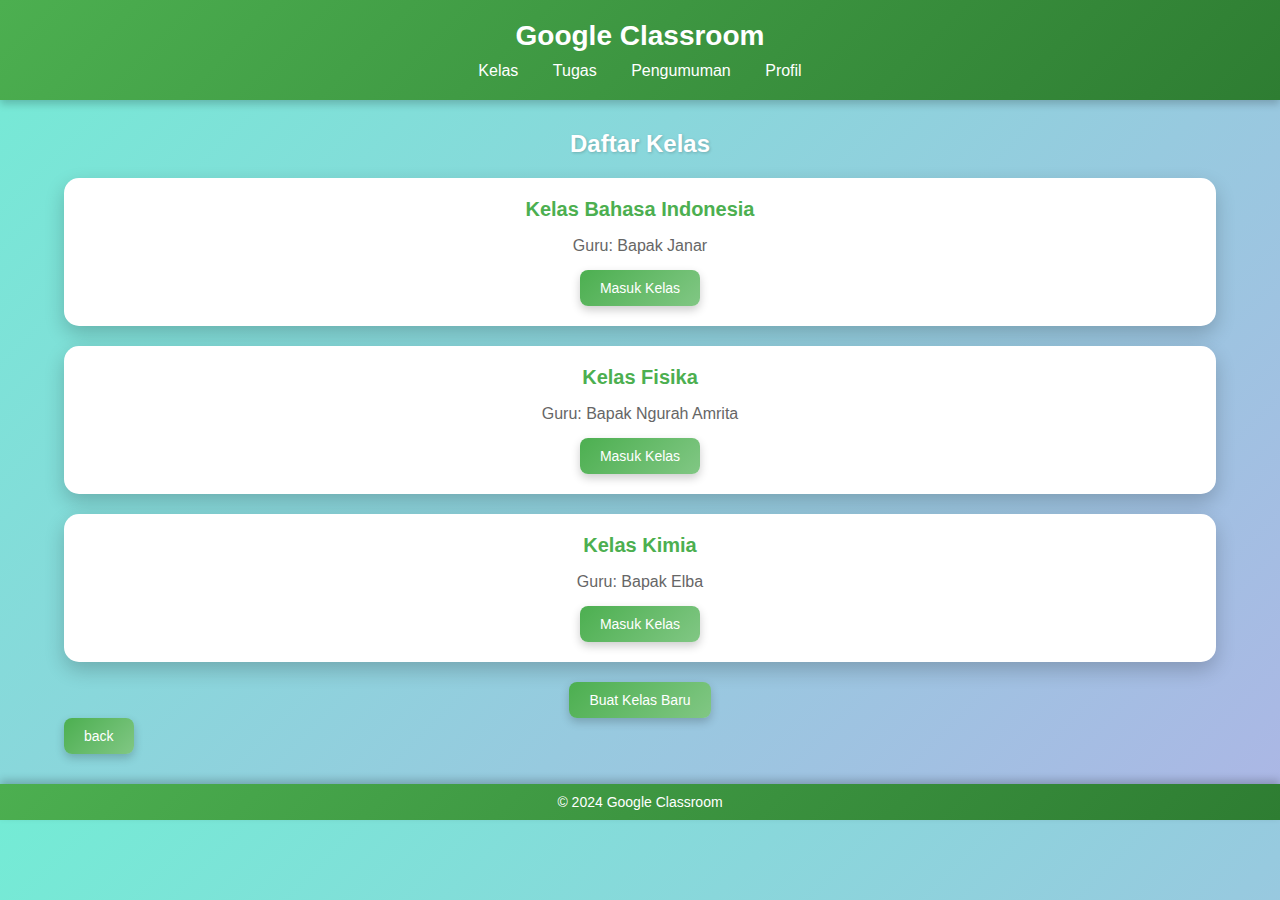
<file: classroom.html>
<!DOCTYPE html>
<html lang="en">
<head>
    <meta charset="UTF-8">
    <meta name="viewport" content="width=device-width, initial-scale=1.0">
    <link rel="stylesheet" href="classroom.css">
    <title>Google Classroom Clone</title>
</head>
<body>
    <header>
        <div class="container">
            <h1>Google Classroom</h1>
            <nav>
                <ul>
                    <li><a href="#">Kelas</a></li>
                    <li><a href="#">Tugas</a></li>
                    <li><a href="#">Pengumuman</a></li>
                    <li><a href="#">Profil</a></li>
                </ul>
            </nav>
        </div>
    </header>
    
    <main>
        <div class="container">
            <h2>Daftar Kelas</h2>
            <div class="class-card">
                <h3>Kelas Bahasa Indonesia</h3>
                <p>Guru: Bapak Janar</p>
                <a href="isi.html"><button class="submit">Masuk Kelas</button></a>
            </div>
            <div class="class-card">
                <h3>Kelas Fisika</h3>
                <p>Guru: Bapak Ngurah Amrita</p>
                <button>Masuk Kelas</button>
            </div>
            <div class="class-card">
                <h3>Kelas Kimia</h3>
                <p>Guru: Bapak Elba</p>
                <button>Masuk Kelas</button>
            </div>
            <button class="create-class-button">Buat Kelas Baru</button>
        <a href="index.html"><button class="submit">back</button></a>
        </div>
    </main>

    <footer>
        <div class="container">
            <p>&copy; 2024 Google Classroom</p>
        </div>
    </footer>
</body>
</html>
</file>
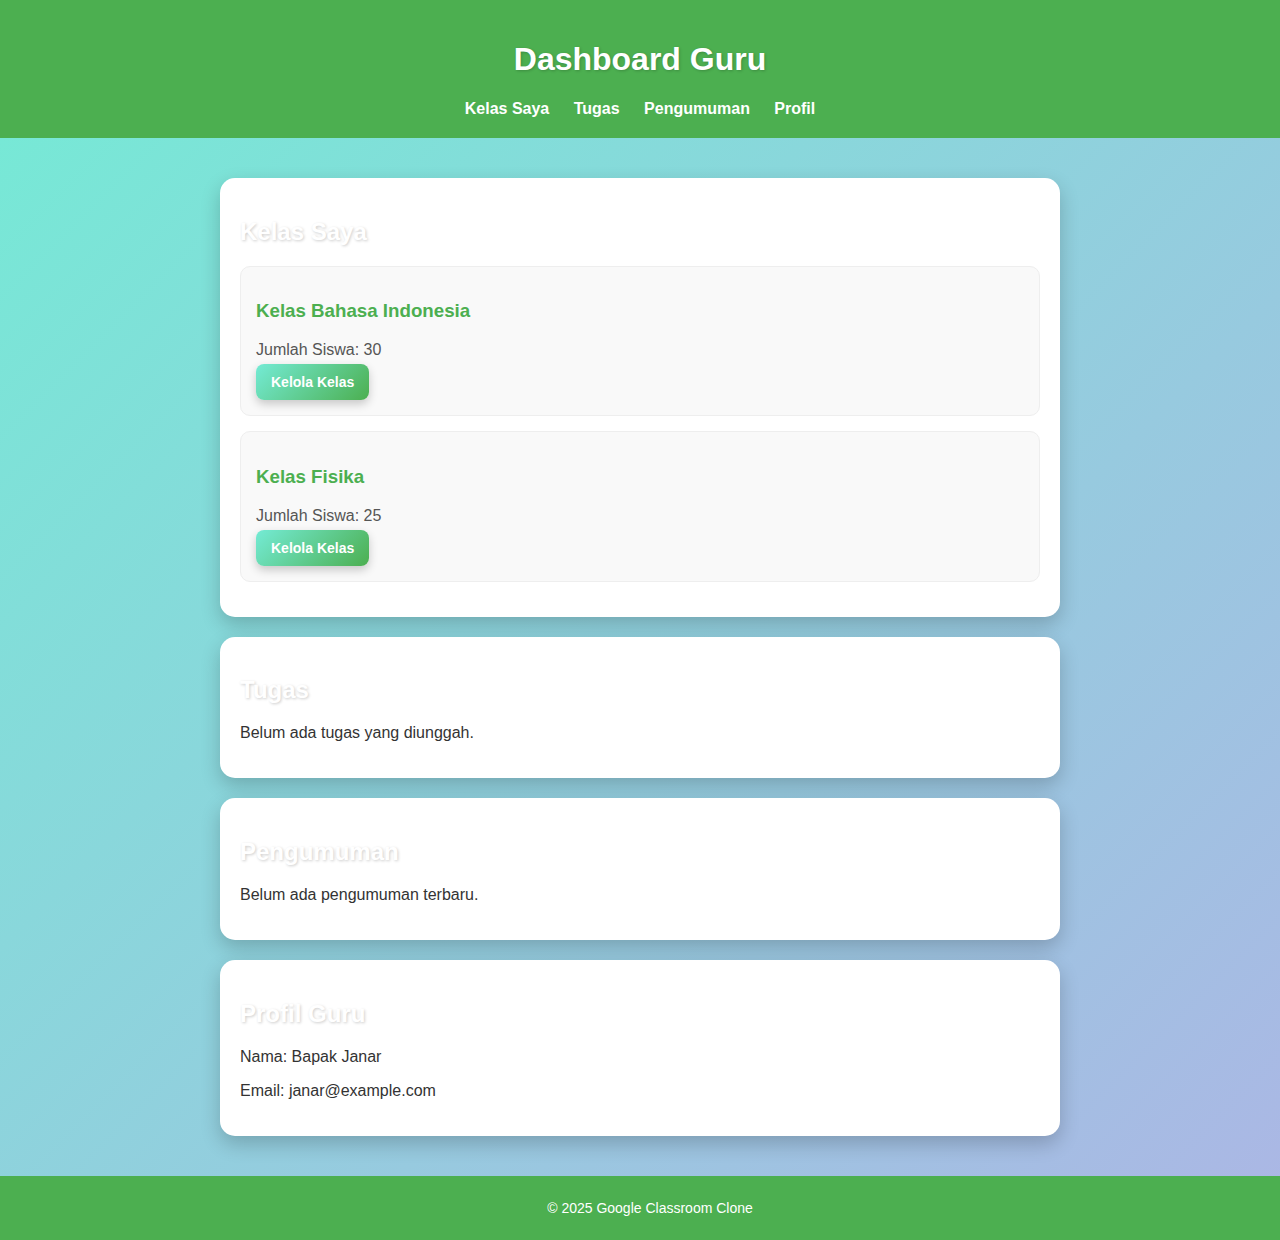
<file: guru.html>
<!DOCTYPE html>
<html lang="en">
<head>
    <meta charset="UTF-8">
    <meta name="viewport" content="width=device-width, initial-scale=1.0">
    <title>Halaman Guru</title>
    <link rel="stylesheet" href="guru.css">
</head>
<body>
    <header class="header">
        <h1>Dashboard Guru</h1>
        <nav>
            <ul>
                <li><a href="#kelas">Kelas Saya</a></li>
                <li><a href="#tugas">Tugas</a></li>
                <li><a href="#pengumuman">Pengumuman</a></li>
                <li><a href="#profil">Profil</a></li>
            </ul>
        </nav>
    </header>

    <main class="main-content">
        <section id="kelas" class="card">
            <h2>Kelas Saya</h2>
            <div class="kelas-item">
                <h3>Kelas Bahasa Indonesia</h3>
                <p>Jumlah Siswa: 30</p>
                <button class="button">Kelola Kelas</button>
            </div>
            <div class="kelas-item">
                <h3>Kelas Fisika</h3>
                <p>Jumlah Siswa: 25</p>
                <button class="button">Kelola Kelas</button>
            </div>
        </section>

        <section id="tugas" class="card">
            <h2>Tugas</h2>
            <p>Belum ada tugas yang diunggah.</p>
        </section>

        <section id="pengumuman" class="card">
            <h2>Pengumuman</h2>
            <p>Belum ada pengumuman terbaru.</p>
        </section>

        <section id="profil" class="card">
            <h2>Profil Guru</h2>
            <p>Nama: Bapak Janar</p>
            <p>Email: janar@example.com</p>
        </section>
    </main>

    <footer class="footer">
        <p>&copy; 2025 Google Classroom Clone</p>
    </footer>
</body>
</html>
</file>
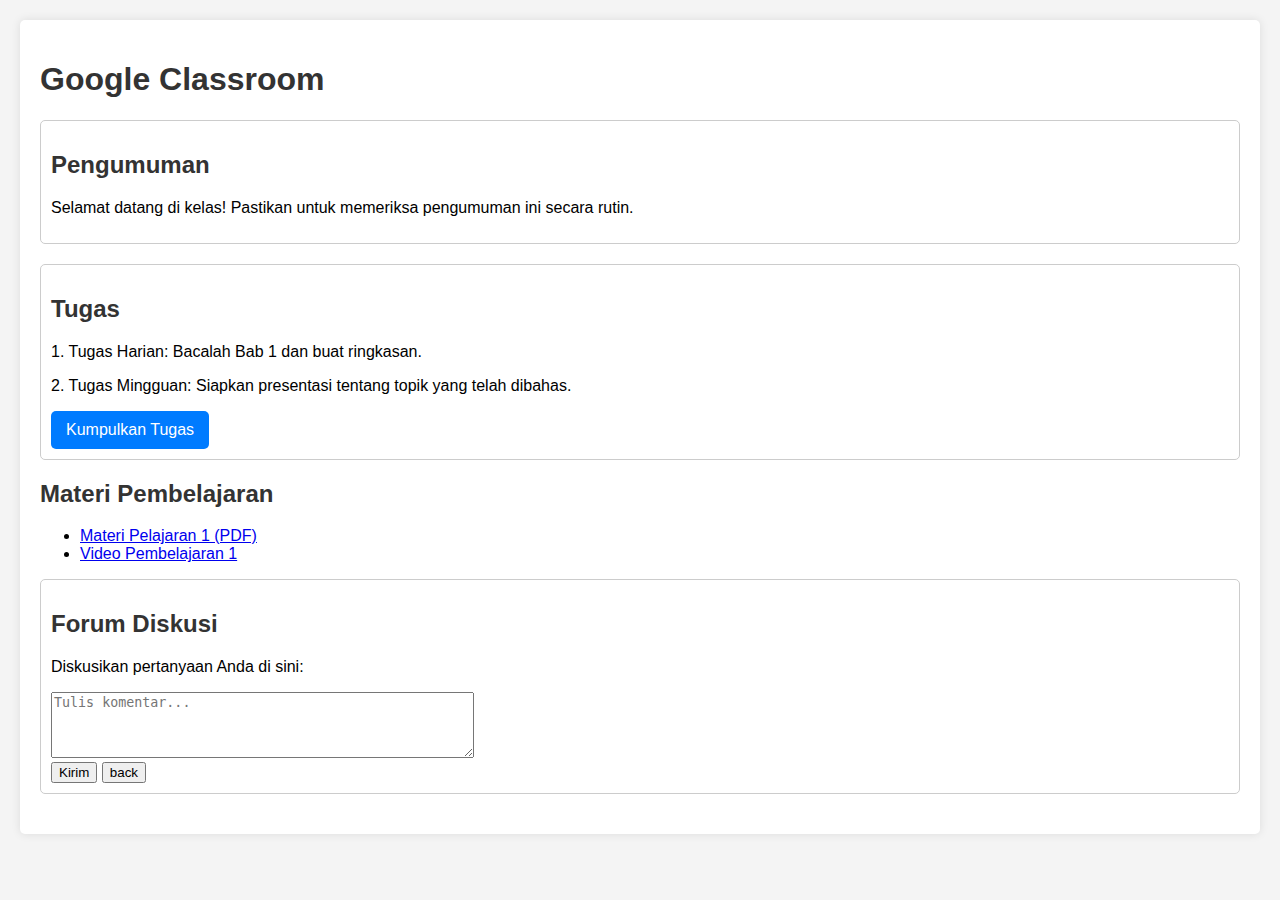
<file: isi.html>
<!DOCTYPE html>
<html lang="id">
<head>
    <meta charset="UTF-8">
    <meta name="viewport" content="width=device-width, initial-scale=1.0">
    <title>Google Classroom Sederhana</title>
    <style>
        body {
            font-family: Arial, sans-serif;
            margin: 20px;
            background-color: #f4f4f4;
        }
        h1, h2, h3 {
            color: #333;
        }
        .container {
            background: white;
            padding: 20px;
            border-radius: 5px;
            box-shadow: 0 0 10px rgba(0,0,0,0.1);
        }
        .announcement, .assignment, .discussion {
            margin-bottom: 20px;
            padding: 10px;
            border: 1px solid #ccc;
            border-radius: 5px;
        }
        .button {
            display: inline-block;
            padding: 10px 15px;
            background-color: #007bff;
            color: white;
            text-decoration: none;
            border-radius: 5px;
        }
        .button:hover {
            background-color: #0056b3;
        }
    </style>
</head>
<body>

<div class="container">
    <h1>Google Classroom</h1>

    <div class="announcement">
        <h2>Pengumuman</h2>
        <p>Selamat datang di kelas! Pastikan untuk memeriksa pengumuman ini secara rutin.</p>
    </div>

    <div class="assignment">
        <h2>Tugas</h2>
        <p>1. Tugas Harian: Bacalah Bab 1 dan buat ringkasan.</p>
        <p>2. Tugas Mingguan: Siapkan presentasi tentang topik yang telah dibahas.</p>
        <a href="tugas.html" class="button">Kumpulkan Tugas</a>
    </div>

    <div class="material">
        <h2>Materi Pembelajaran</h2>
        <ul>
            <li><a href="https://apps.um-surabaya.ac.id/pkm2024/upload/surat_keluar/3628-PKM%20RATNA%202024.pdf">Materi Pelajaran 1 (PDF)</a></li>
            <li><a href="https://youtu.be/InBfYmE_g_o?si=SbDdOxu1DJm6mUpY">Video Pembelajaran 1</a></li>
        </ul>
    </div>

    <div class="discussion">
        <h2>Forum Diskusi</h2>
        <p>Diskusikan pertanyaan Anda di sini:</p>
        <textarea id="discussionInput" rows="4" cols="50" placeholder="Tulis komentar..."></textarea><br>
        <button onclick="postComment()">Kirim</button>
        <a href="classroom.html"><button class="submit">back</button></a>
        <div id="commentsSection"></div>
    </div>
</div>

<script>
    function postComment() {
        var input = document.getElementById('discussionInput').value;
        if (input) {
            var commentsSection = document.getElementById('commentsSection');
            var newComment = document.createElement('p');
            newComment.textContent = input;
            commentsSection.appendChild(newComment);
            document.getElementById('discussionInput').value = ''; 
        } else {
            alert('Silakan masukkan komentar sebelum mengirim.');
        }
    }
</script>

</body>
</html>
</file>
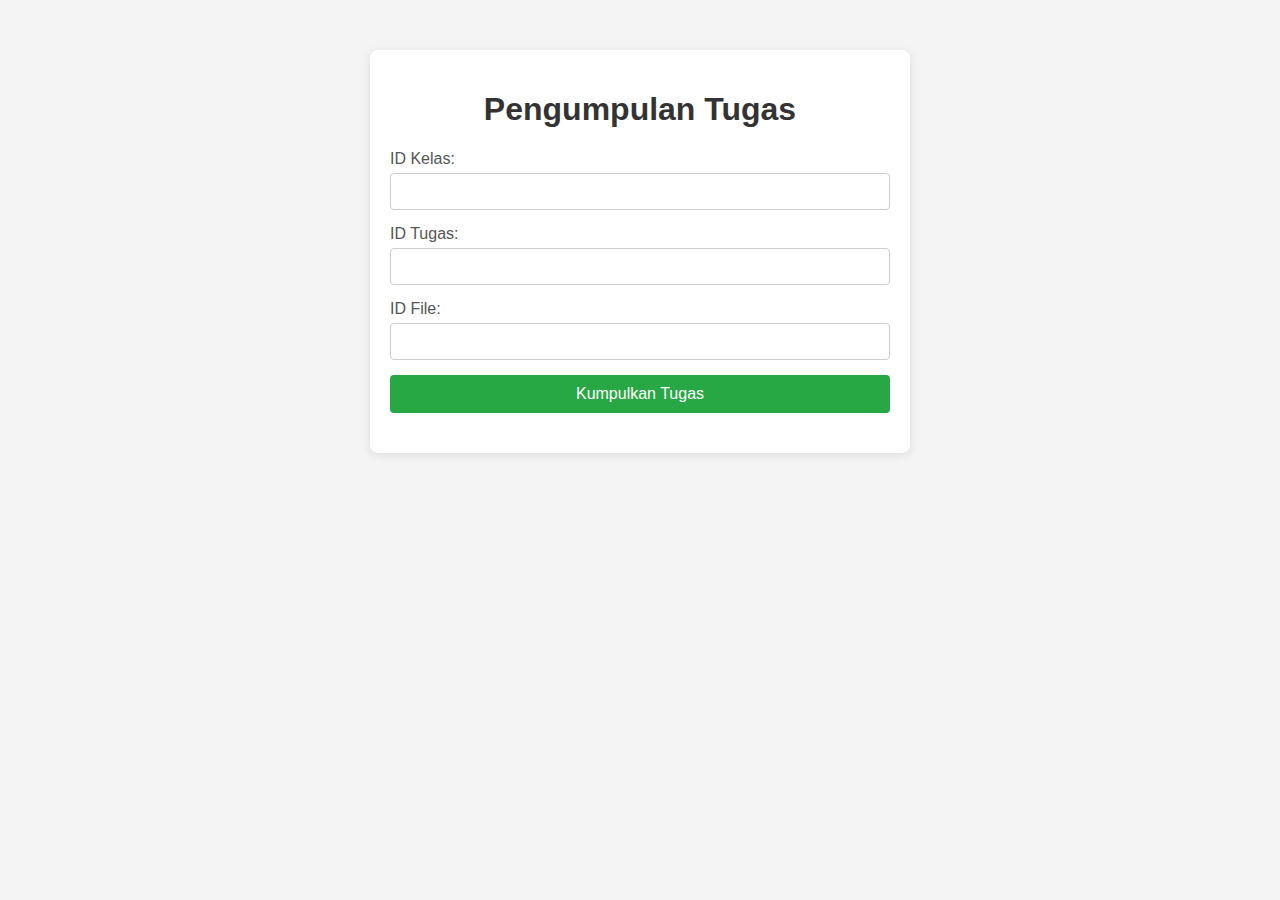
<file: tugas.html>
<!DOCTYPE html>
<html lang="id">
<head>
    <meta charset="UTF-8">
    <meta name="viewport" content="width=device-width, initial-scale=1.0">
    <title>Pengumpulan Tugas Google Classroom</title>
    <link rel="stylesheet" href="style tugas.css"> 
</head>
<body>
    <div class="container">
        <h1>Pengumpulan Tugas</h1>
        <form id="submissionForm">
            <div class="form-group">
                <label for="courseId">ID Kelas:</label>
                <input type="text" id="courseId" required>
            </div>
            <div class="form-group">
                <label for="assignmentId">ID Tugas:</label>
                <input type="text" id="assignmentId" required>
            </div>
            <div class="form-group">
                <label for="fileId">ID File:</label>
                <input type="text" id="fileId" required>
            </div>
            <button type="submit" class="submit-button">Kumpulkan Tugas</button>
        </form>
        <div id="message"></div>
    </div>

    <script src="tugas.js"></script> 
</body>
</html>
</file>
<file: classroom.css>
/* Global Styles */
body {
    font-family: 'Poppins', sans-serif;
    margin: 0;
    padding: 0;
    background: linear-gradient(135deg, #74ebd5, #acb6e5);
    color: #333;
}

h1, h2, h3 {
    text-align: center;
    color: #fff;
    margin: 0;
}

.container {
    width: 90%;
    max-width: 1200px;
    margin: 0 auto;
}

/* Header Styles */
header {
    background: linear-gradient(135deg, #4caf50, #2e7d32);
    padding: 20px 0;
    box-shadow: 0 4px 8px rgba(0, 0, 0, 0.2);
    position: sticky;
    top: 0;
    z-index: 1000;
}

header h1 {
    font-size: 28px;
    margin: 0;
}

header nav ul {
    list-style: none;
    padding: 0;
    margin: 10px 0 0;
    text-align: center;
}

header nav ul li {
    display: inline-block;
    margin: 0 15px;
}

header nav ul li a {
    color: #fff;
    text-decoration: none;
    font-size: 16px;
    transition: color 0.3s ease;
}

header nav ul li a:hover {
    color: #ffeb3b;
}

/* Main Content */
main {
    padding: 30px 0;
}

h2 {
    margin-bottom: 20px;
    text-shadow: 1px 1px 3px rgba(0, 0, 0, 0.2);
}

/* Class Cards */
.class-card {
    background: #fff;
    border-radius: 15px;
    box-shadow: 0 8px 20px rgba(0, 0, 0, 0.2);
    padding: 20px;
    margin: 20px 0;
    transition: transform 0.3s ease, box-shadow 0.3s ease;
    text-align: center;
}

.class-card:hover {
    transform: translateY(-5px);
    box-shadow: 0 12px 25px rgba(0, 0, 0, 0.3);
}

.class-card h3 {
    color: #4caf50;
    font-size: 20px;
    margin-bottom: 10px;
}

.class-card p {
    color: #666;
    margin-bottom: 15px;
}

/* Buttons */
button, .submit {
    background: linear-gradient(135deg, #4caf50, #81c784);
    color: #fff;
    border: none;
    padding: 10px 20px;
    border-radius: 8px;
    font-size: 14px;
    cursor: pointer;
    transition: background 0.3s ease, transform 0.2s ease;
    box-shadow: 0 4px 10px rgba(0, 0, 0, 0.2);
}

button:hover, .submit:hover {
    background: linear-gradient(135deg, #388e3c, #66bb6a);
    transform: translateY(-2px);
    box-shadow: 0 6px 15px rgba(0, 0, 0, 0.3);
}

button:active, .submit:active {
    transform: translateY(1px);
    box-shadow: 0 2px 5px rgba(0, 0, 0, 0.2);
}

.create-class-button {
    display: block;
    width: fit-content;
    margin: 20px auto 0;
}

/* Footer */
footer {
    background: linear-gradient(135deg, #4caf50, #2e7d32);
    padding: 10px 0;
    color: #fff;
    text-align: center;
    box-shadow: 0 -4px 8px rgba(0, 0, 0, 0.2);
}

footer p {
    margin: 0;
    font-size: 14px;
}

/* Transitions and Animations */
@keyframes fadeIn {
    from {
        opacity: 0;
        transform: translateY(10px);
    }
    to {
        opacity: 1;
        transform: translateY(0);
    }
}

main, .class-card {
    animation: fadeIn 1s ease-in-out;
}

/* Responsive Design */
@media (max-width: 768px) {
    header h1 {
        font-size: 24px;
    }

    header nav ul li {
        margin: 0 10px;
    }

    .class-card {
        padding: 15px;
    }

    button, .submit {
        font-size: 12px;
        padding: 8px 15px;
    }
}
</file>
<file: guru.css>
/* Global styling */
body {
    font-family: 'Poppins', sans-serif;
    background: linear-gradient(135deg, #74ebd5, #acb6e5);
    margin: 0;
    padding: 0;
    color: #333;
}

h1, h2 {
    color: #fff;
    text-shadow: 1px 1px 3px rgba(0, 0, 0, 0.2);
}

/* Header */
.header {
    background: #4caf50;
    padding: 20px;
    text-align: center;
}

.header nav ul {
    list-style: none;
    padding: 0;
    margin: 10px 0 0;
}

.header nav ul li {
    display: inline-block;
    margin: 0 10px;
}

.header nav ul li a {
    color: #fff;
    text-decoration: none;
    font-weight: bold;
}

.header nav ul li a:hover {
    text-decoration: underline;
}

/* Main content */
.main-content {
    padding: 20px;
}

.card {
    background: #fff;
    border-radius: 15px;
    box-shadow: 0 8px 20px rgba(0, 0, 0, 0.2);
    padding: 20px;
    margin: 20px auto;
    max-width: 800px;
    animation: fadeIn 1s ease-in-out;
}

.kelas-item {
    margin-bottom: 15px;
    padding: 15px;
    border: 1px solid #eee;
    border-radius: 10px;
    background: #f9f9f9;
}

.kelas-item h3 {
    color: #4caf50;
}

.kelas-item p {
    margin: 5px 0;
    color: #555;
}

/* Buttons */
.button {
    display: inline-block;
    background: linear-gradient(135deg, #74ebd5, #4caf50);
    color: white;
    padding: 10px 15px;
    border-radius: 8px;
    text-decoration: none;
    font-size: 14px;
    font-weight: bold;
    border: none;
    cursor: pointer;
    box-shadow: 0 4px 10px rgba(0, 0, 0, 0.2);
    transition: transform 0.2s ease, box-shadow 0.2s ease;
}

.button:hover {
    transform: translateY(-3px);
    box-shadow: 0 6px 15px rgba(0, 0, 0, 0.3);
}

.button:active {
    transform: translateY(1px);
    box-shadow: 0 4px 10px rgba(0, 0, 0, 0.2);
}

/* Footer */
.footer {
    text-align: center;
    padding: 10px;
    background: #4caf50;
    color: #fff;
    font-size: 14px;
    position: relative;
    bottom: 0;
    width: 100%;
}

/* Animation */
@keyframes fadeIn {
    from {
        opacity: 0;
        transform: translateY(20px);
    }
    to {
        opacity: 1;
        transform: translateY(0);
    }
}

/* Responsiveness */
@media (max-width: 768px) {
    .card {
        max-width: 90%;
        padding: 20px;
    }

    h1 {
        font-size: 24px;
    }

    .button {
        font-size: 14px;
        padding: 8px 12px;
    }
}
</file>
<file: style tugas.css>
body {
    font-family: Arial, sans-serif;
    background-color: #f4f4f4;
    margin: 0;
    padding: 0;
}

.container {
    max-width: 500px;
    margin: 50px auto;
    padding: 20px;
    background: white;
    border-radius: 8px;
    box-shadow: 0 2px 10px rgba(0, 0, 0, 0.1);
}

h1 {
    text-align: center;
    color: #333;
}

.form-group {
    margin-bottom: 15px;
}

label {
    display: block;
    margin-bottom: 5px;
    color: #555;
}

input[type="text"] {
    width: 100%;
    padding: 10px;
    border: 1px solid #ccc;
    border-radius: 4px;
    box-sizing: border-box;
}

.submit-button {
    width: 100%;
    padding: 10px;
    background-color: #28a745;
    color: white;
    border: none;
    border-radius: 4px;
    cursor: pointer;
    font-size: 16px;
}

.submit-button:hover {
    background-color: #218838;
}

#message {
    margin-top: 20px;
    text-align: center;
    color: #d9534f; /* Warna merah untuk pesan kesalahan */
}
</file>
